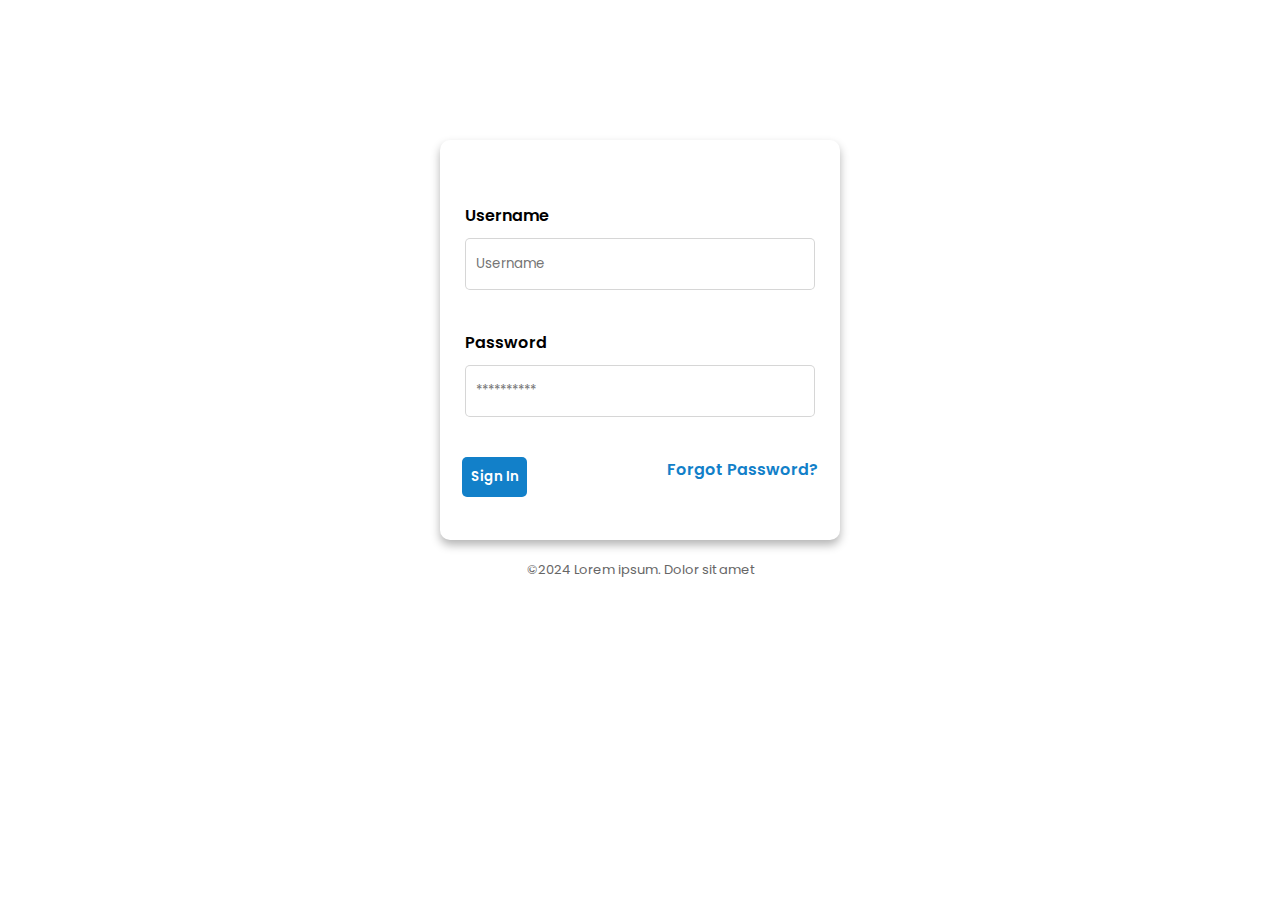
<file: html/index.html>
<!DOCTYPE html>
<html lang="en">
  <head>
    <meta charset="UTF-8" />
    <meta name="viewport" content="width=device-width, initial-scale=1.0" />
    <link rel="preconnect" href="https://fonts.googleapis.com" />
    <link rel="preconnect" href="https://fonts.gstatic.com" crossorigin />
    <link
      href="https://fonts.googleapis.com/css2?family=Montserrat:ital,wght@0,100..900;1,100..900&family=Poppins:wght@400;500;600;700&display=swap"
      rel="stylesheet"
    />
    <link rel="stylesheet" href="/css/style.css" />
    <title>Login Page</title>
  </head>
  <body>
    <div class="main-container">
      <div class="container">
        <form action="Login" method="post">
          <div class="input-filed">
            <label for="User">Username</label>
            <input
              type="username"
              name="username"
              id="username"
              placeholder="Username"
            />
          </div>
        </form>

        <form action="Login" method="post">
          <div class="input-filed">
            <label for="Pass">Password</label>
            <input
              type="password"
              name="password"
              id="password"
              placeholder="**********"
              required
            />
          </div>
        </form>

        <div class="opsi">
          <button>Sign In</button>
          <p><a href="#">Forgot Password?</a></p>
        </div>
      </div>

      <div class="copyright">
        <p>&copy2024 Lorem ipsum. Dolor sit amet</p>
      </div>
    </div>
  </body>
</html>
</file>
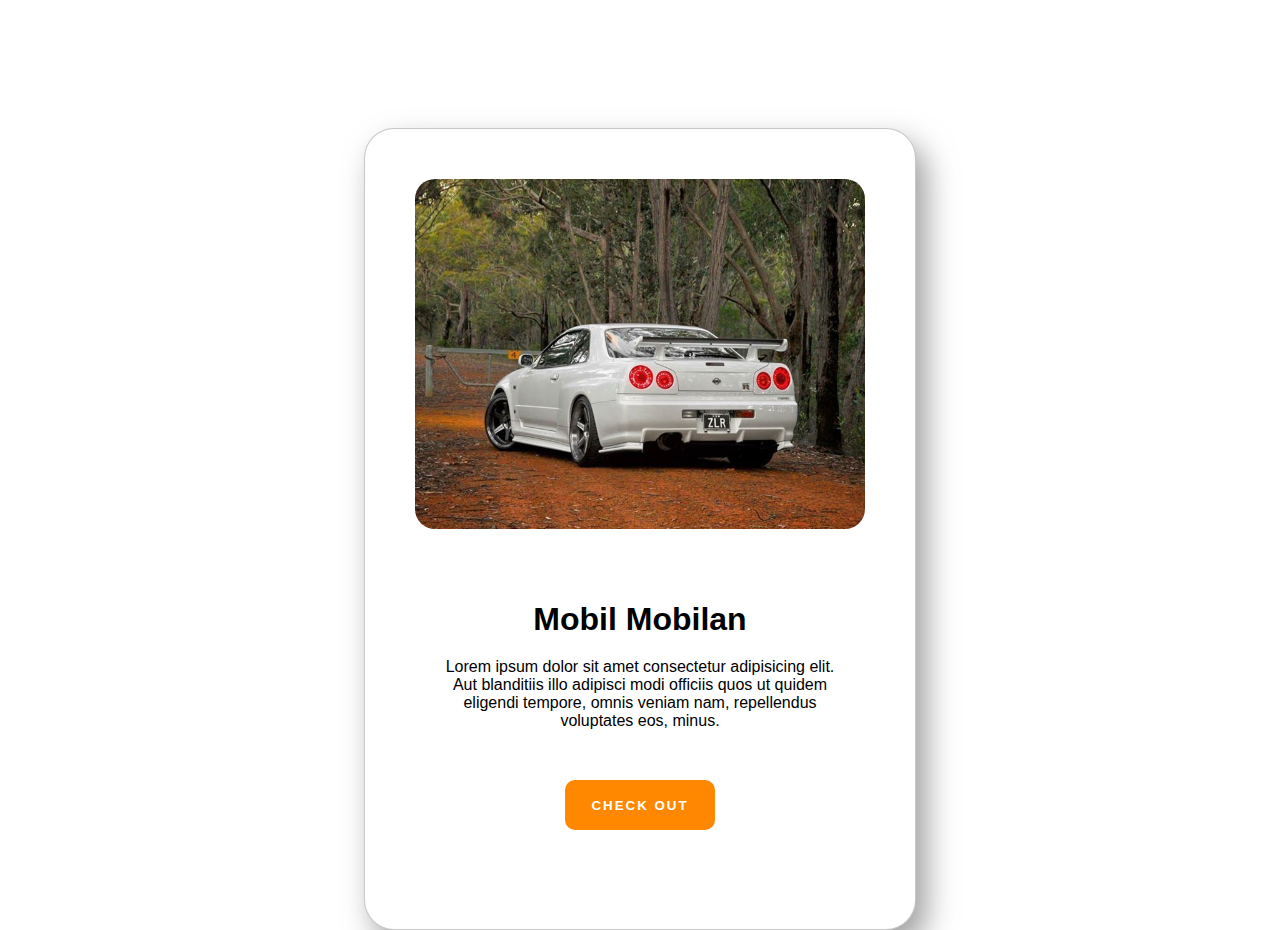
<file: html/card.html>
<!DOCTYPE html>
<html lang="en">
  <head>
    <meta charset="UTF-8" />
    <meta name="viewport" content="width=device-width, initial-scale=1.0" />
    <link rel="stylesheet" href="/css/card.css" />
    <title>Document</title>
  </head>
  <body>
    <div class="card">
      <div class="containner-img">
        <img src="/asset/nisanr34.jpg" alt="" />
      </div>
      <h1>Mobil Mobilan</h1>
      <p>
        Lorem ipsum dolor sit amet consectetur adipisicing elit. Aut blanditiis
        illo adipisci modi officiis quos ut quidem eligendi tempore, omnis
        veniam nam, repellendus voluptates eos, minus.
      </p>

      <button>CHECK OUT</button>
    </div>
  </body>
</html>
</file>
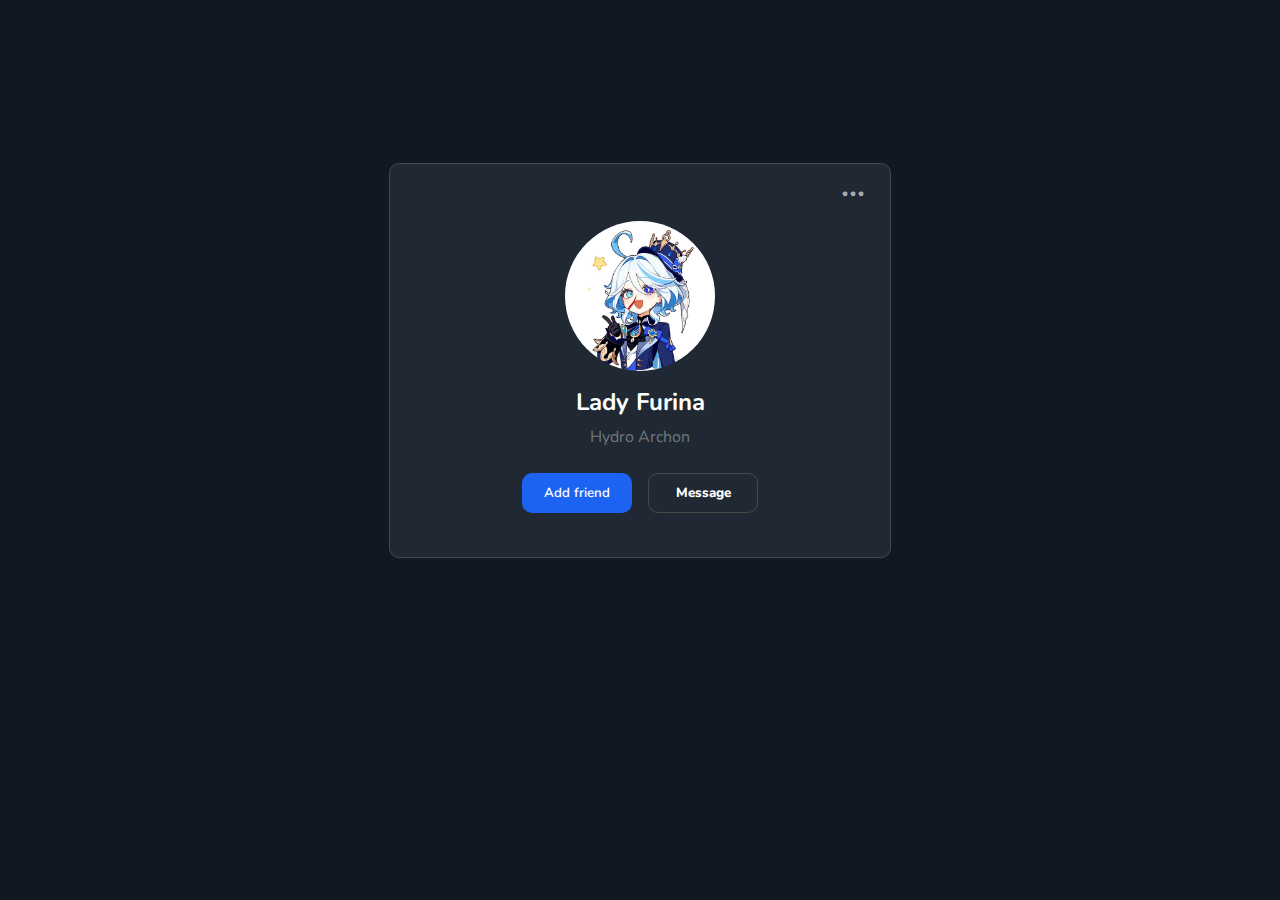
<file: html/index2.html>
<!DOCTYPE html>
<html lang="en">
  <head>
    <meta charset="UTF-8" />
    <meta name="viewport" content="width=device-width, initial-scale=1.0" />
    <link rel="stylesheet" href="/css/style1.css" />
    <link rel="preconnect" href="https://fonts.googleapis.com" />
    <link rel="preconnect" href="https://fonts.gstatic.com" crossorigin />
    <link
      href="https://fonts.googleapis.com/css2?family=Nunito:ital,wght@0,200..1000;1,200..1000&display=swap"
      rel="stylesheet"
    />
    <title>Profil Picture</title>
  </head>
  <body>
    <div class="main-container">
      <div class="nav">
        <h1>...</h1>

        <ul class="hover">
          <li><a href="#">Edit</a></li>
          <li><a href="#">Export Data</a></li>
          <li><a href="#">Delete</a></li>
        </ul>
      </div>

      <div class="container">
        <div class="lingkaran">
          <img src="/asset/furina.jpg" alt="" />
        </div>
        <h2>Lady Furina</h2>
        <p>Hydro Archon</p>

        <div class="button">
          <button class="blue">Add friend</button>
          <button class="black">Message</button>
        </div>
      </div>
    </div>
  </body>
</html>
</file>
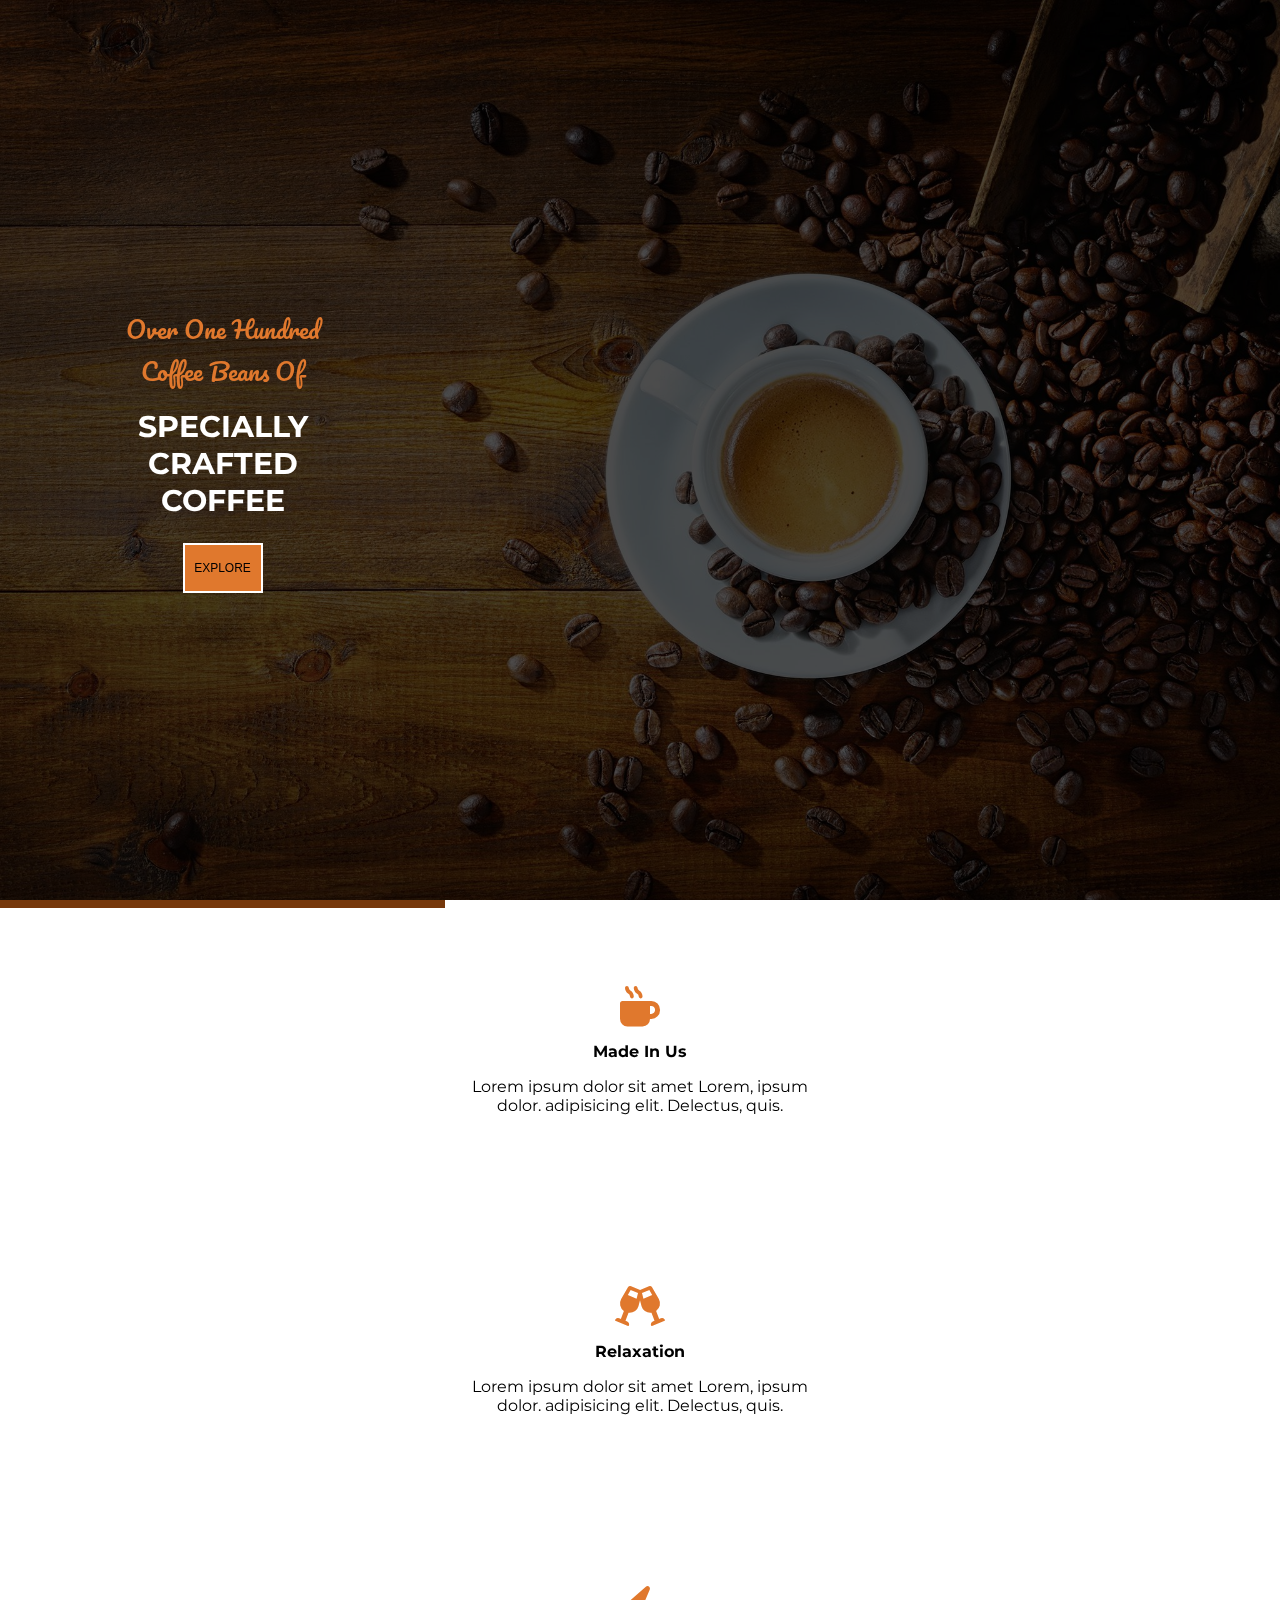
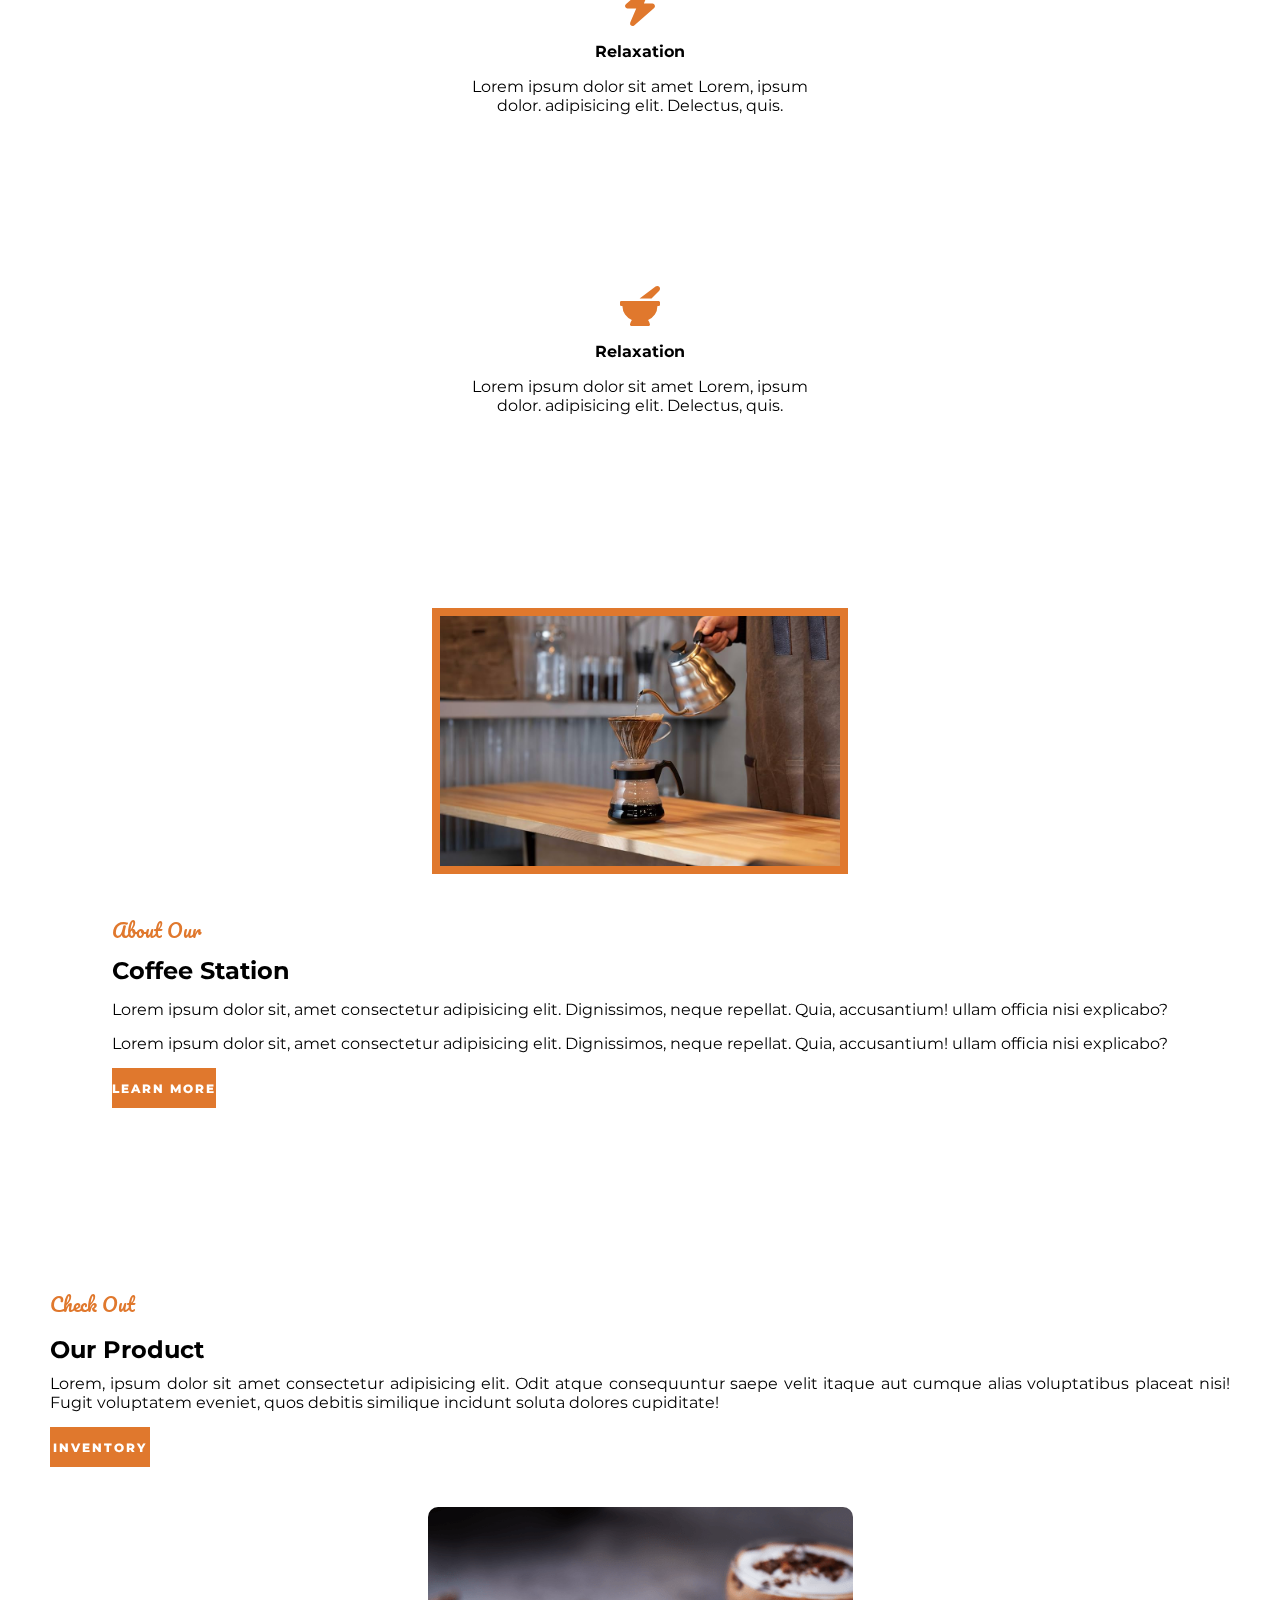
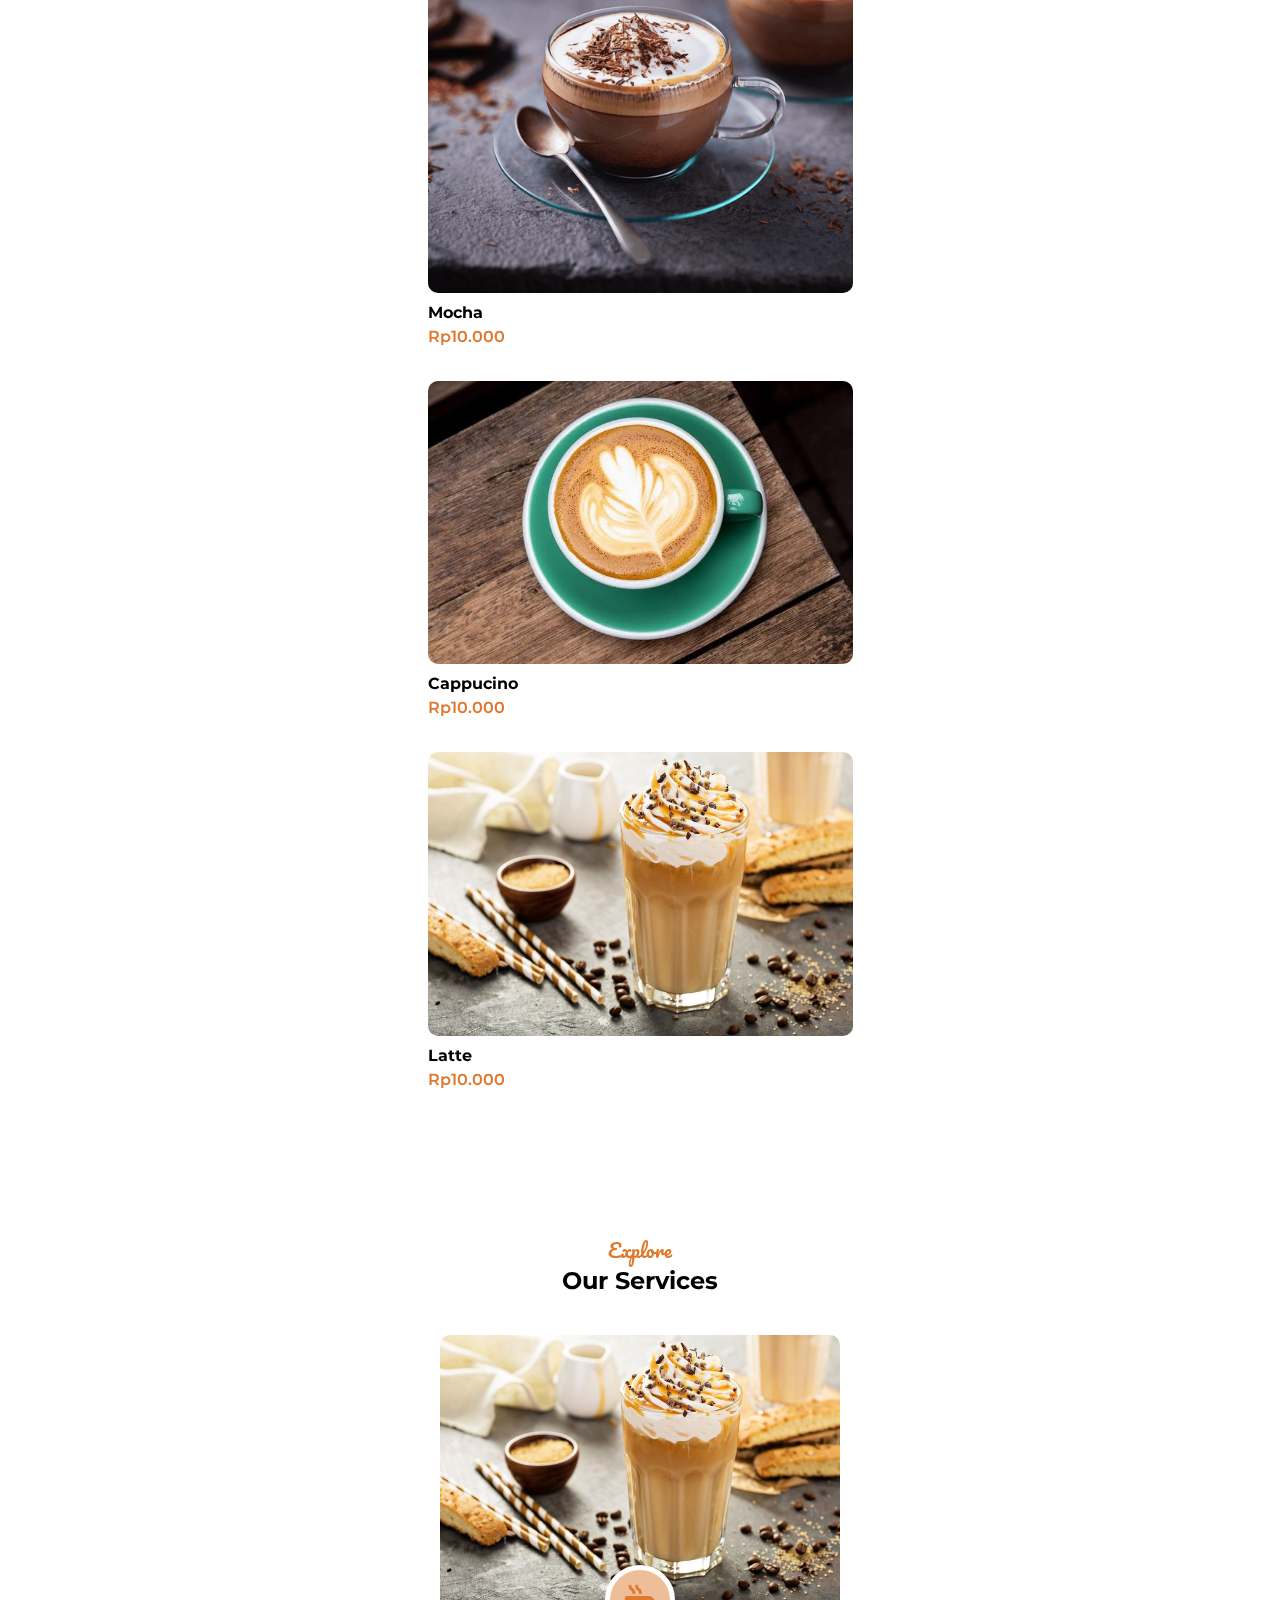
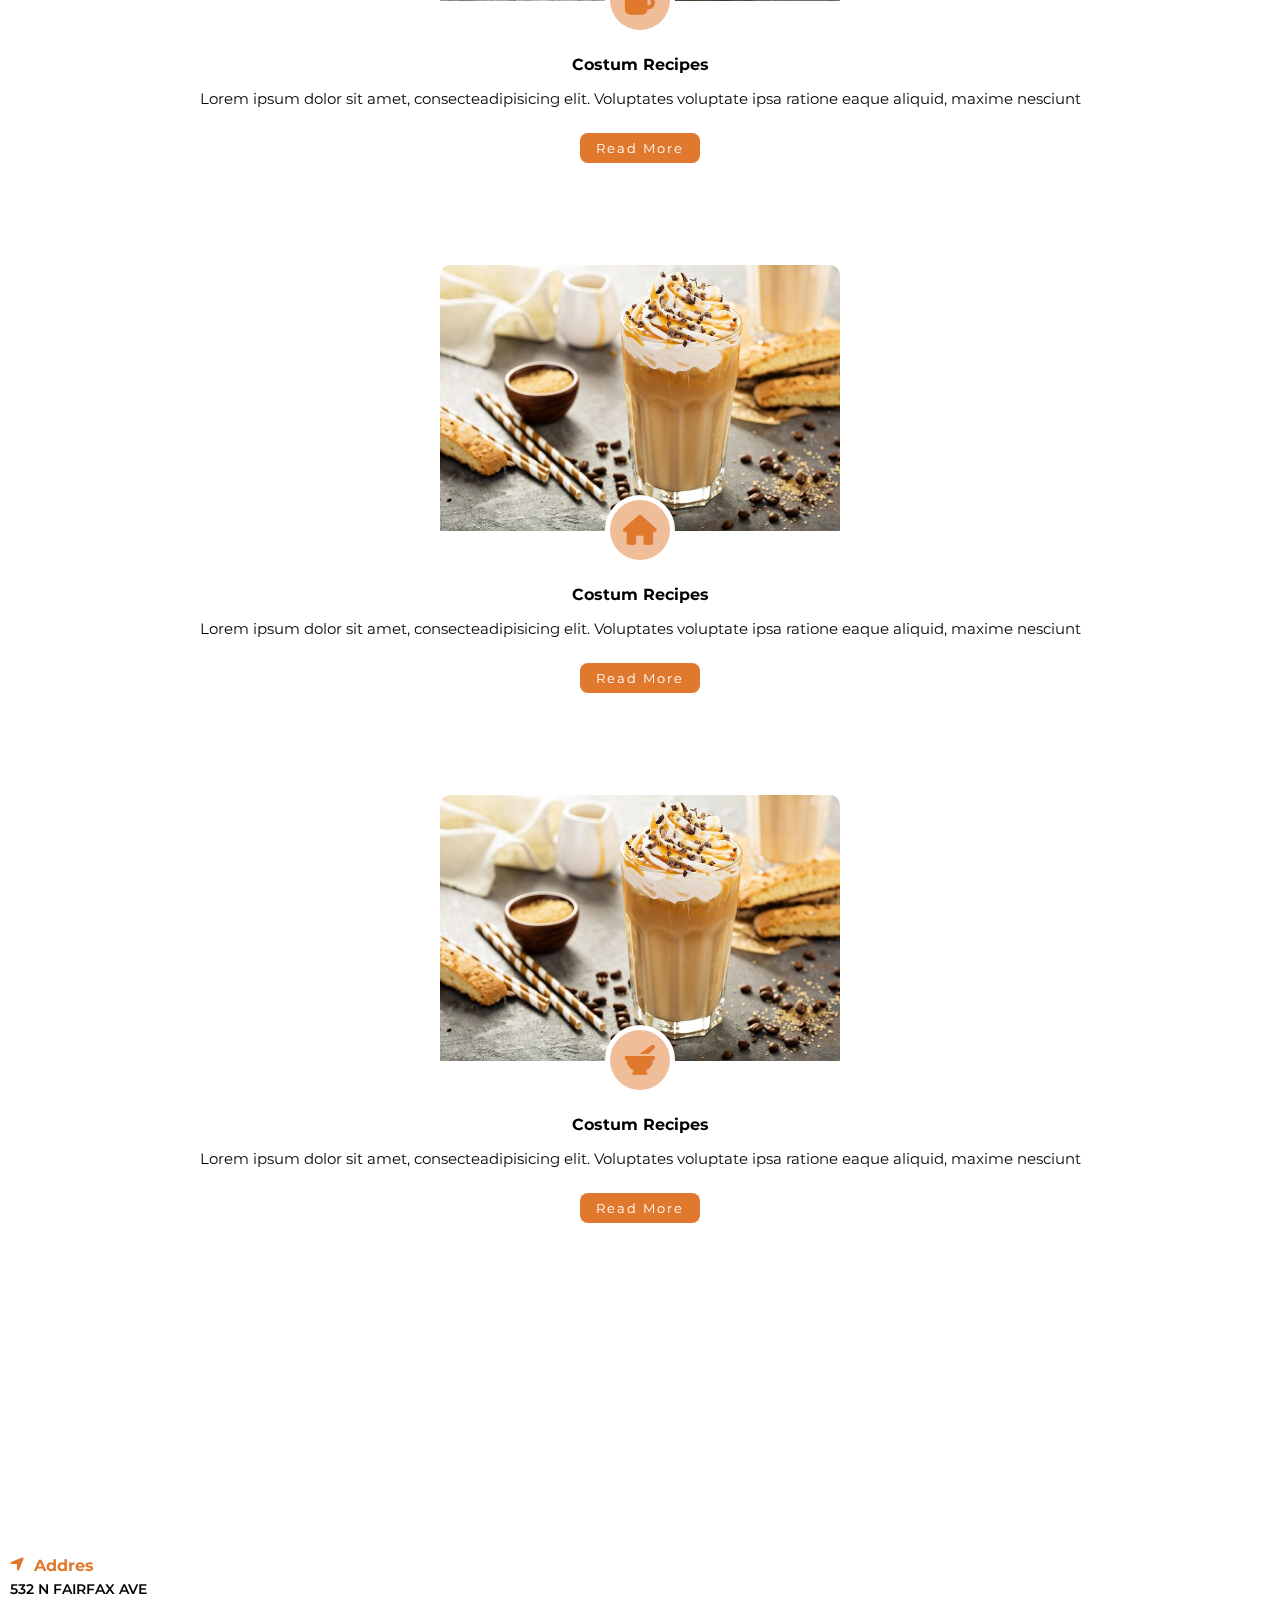
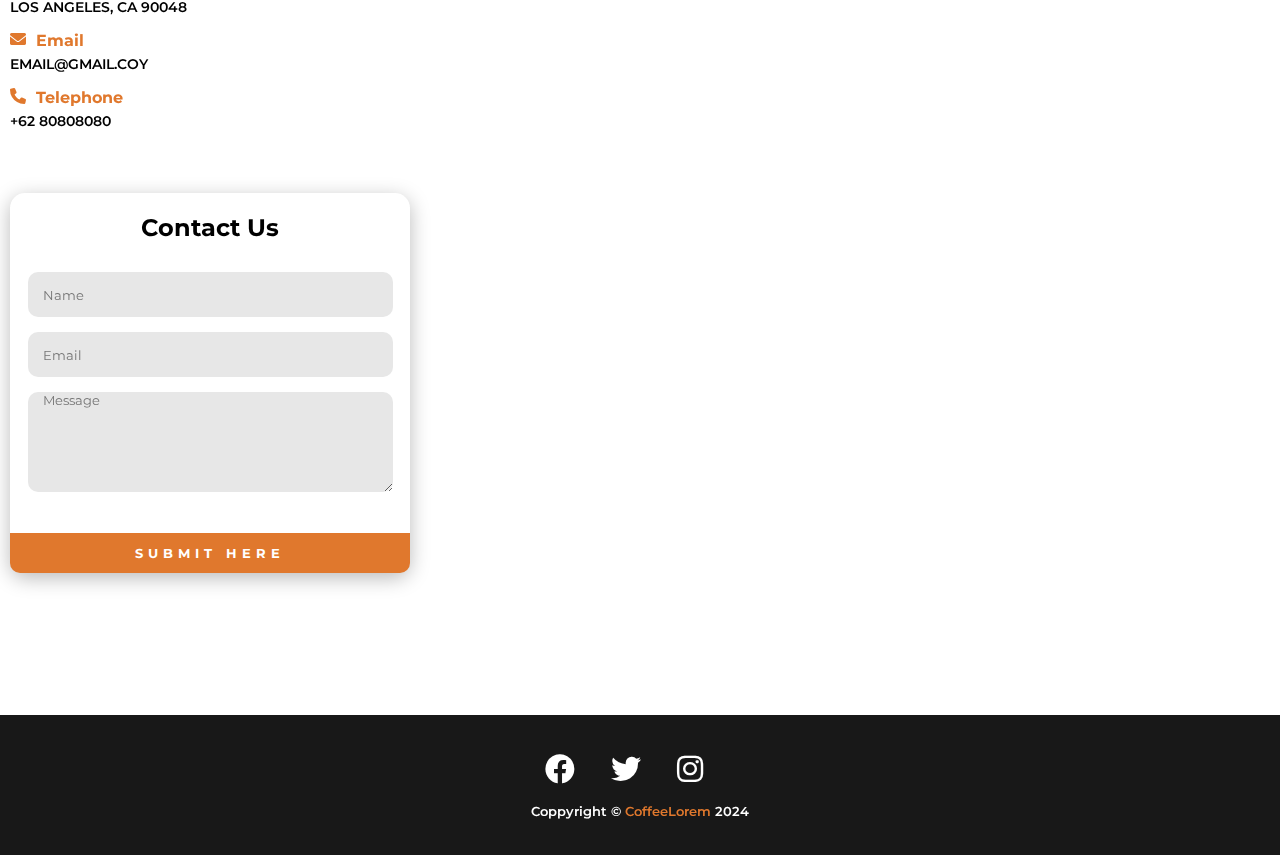
<file: html/landingpage.html>
<!DOCTYPE html>
<html lang="en">
  <head>
    <meta charset="UTF-8" />
    <meta name="viewport" content="width=device-width, initial-scale=1.0" />
    <link
      rel="stylesheet"
      href="https://cdnjs.cloudflare.com/ajax/libs/font-awesome/6.0.0-beta3/css/all.min.css"
    />
    <link rel="preconnect" href="https://fonts.googleapis.com" />
    <link rel="preconnect" href="https://fonts.gstatic.com" crossorigin />
    <link
      href="https://fonts.googleapis.com/css2?family=Borel&family=Montserrat:ital,wght@0,100..900;1,100..900&family=Pacifico&display=swap"
      rel="stylesheet"
    />
    <link rel="stylesheet" href="/css/landingpage.css" />
    <title>Coffee</title>
  </head>
  <body>
    <!-- Nav Bar -->
    <nav></nav>
    <!-- Nav Bar -->

    <!-- Header -->
    <header>
      <div class="head-container">
        <div class="head">
          <div class="description">
            <h2>Over One Hundred<br />Coffee Beans Of</h2>
            <h1>SPECIALLY<br />CRAFTED<br />COFFEE</h1>
          </div>

          <div class="btn">
            <button>EXPLORE</button>
          </div>
        </div>
      </div>
    </header>
    <!-- Header -->

    <!-- Main -->
    <main>
      <div class="about">
        <div class="card-about">
          <div class="card-description">
            <i class="fa-solid fa-mug-hot"></i>
            <h4>Made In Us</h4>
            <p>
              Lorem ipsum dolor sit amet Lorem, ipsum<br />dolor. adipisicing
              elit. Delectus, quis.
            </p>
          </div>
        </div>

        <div class="card-about">
          <div class="card-description">
            <i class="fa-solid fa-champagne-glasses"></i>
            <h4>Relaxation</h4>
            <p>
              Lorem ipsum dolor sit amet Lorem, ipsum<br />
              dolor. adipisicing elit. Delectus, quis.
            </p>
          </div>
        </div>

        <div class="card-about">
          <div class="card-description">
            <i class="fa-solid fa-bolt"></i>
            <h4>Relaxation</h4>
            <p>
              Lorem ipsum dolor sit amet Lorem, ipsum <br />dolor. adipisicing
              elit. Delectus, quis.
            </p>
          </div>
        </div>

        <div class="card-about">
          <div class="card-description">
            <i class="fas fa-mortar-pestle"></i>
            <h4>Relaxation</h4>
            <p>
              Lorem ipsum dolor sit amet Lorem, ipsum <br />dolor. adipisicing
              elit. Delectus, quis.
            </p>
          </div>
        </div>

        <div class="more">
          <div class="kotak">
            <img src="/asset/coffee.jpg" alt="img" />
          </div>

          <div class="more-description">
            <h3>About Our</h3>
            <h2>Coffee Station</h2>
            <p>
              Lorem ipsum dolor sit, amet consectetur adipisicing elit.
              Dignissimos, neque repellat. Quia, accusantium! ullam officia nisi
              explicabo?
            </p>

            <p>
              Lorem ipsum dolor sit, amet consectetur adipisicing elit.
              Dignissimos, neque repellat. Quia, accusantium! ullam officia nisi
              explicabo?
            </p>

            <button>LEARN MORE</button>
          </div>
        </div>
      </div>

      <div class="check-out">
        <div class="checkout-description">
          <h3>Check Out</h3>
          <h2>Our Product</h2>
          <p>
            Lorem, ipsum dolor sit amet consectetur adipisicing elit. Odit atque
            consequuntur saepe velit itaque aut cumque alias voluptatibus
            placeat nisi! Fugit voluptatem eveniet, quos debitis similique
            incidunt soluta dolores cupiditate!
          </p>

          <button>INVENTORY</button>
        </div>

        <div class="container-card">
          <div class="card-produk">
            <div class="card-img">
              <img src="/asset/Mocha-1fc71f7.png" alt="" />
            </div>

            <div class="card-produk-desc">
              <h4>Mocha</h4>
              <p>Rp10.000</p>
            </div>
          </div>

          <div class="card-produk">
            <div class="card-img">
              <img src="/asset/Cappucino.jpg" alt="" />
            </div>

            <div class="card-produk-desc">
              <h4>Cappucino</h4>
              <p>Rp10.000</p>
            </div>
          </div>
          <div class="card-produk">
            <div class="card-img">
              <img src="/asset/latte.jpg" alt="" />
            </div>

            <div class="card-produk-desc">
              <h4>Latte</h4>
              <p>Rp10.000</p>
            </div>
          </div>
        </div>
      </div>

      <div class="services">
        <div class="card-container-service">
          <h3>Explore</h3>
          <h2>Our Services</h2>
          <div class="card-service">
            <div class="service-img">
              <img src="/asset/latte.jpg" alt="img" />
            </div>
            <div class="container-circle">
              <div class="circle">
                <i class="fa-solid fa-mug-hot"></i>
              </div>
            </div>
            <div class="service-description">
              <h4>Costum Recipes</h4>
              <p>
                Lorem ipsum dolor sit amet, consecteadipisicing elit. Voluptates
                voluptate ipsa ratione eaque aliquid, maxime nesciunt
              </p>
            </div>
            <button>Read More</button>
          </div>
        </div>
      </div>

      <div class="services">
        <div class="card-container-service">
          <div class="card-service">
            <div class="service-img">
              <img src="/asset/latte.jpg" alt="img" />
            </div>
            <div class="container-circle">
              <div class="circle">
                <i class="fas fa-home fa-fw"></i>
              </div>
            </div>
            <div class="service-description">
              <h4>Costum Recipes</h4>
              <p>
                Lorem ipsum dolor sit amet, consecteadipisicing elit. Voluptates
                voluptate ipsa ratione eaque aliquid, maxime nesciunt
              </p>
            </div>
            <button>Read More</button>
          </div>
        </div>
      </div>

      <div class="services">
        <div class="card-container-service">
          <div class="card-service">
            <div class="service-img">
              <img src="/asset/latte.jpg" alt="img" />
            </div>
            <div class="container-circle">
              <div class="circle">
                <i class="fas fa-mortar-pestle"></i>
              </div>
            </div>
            <div class="service-description">
              <h4>Costum Recipes</h4>
              <p>
                Lorem ipsum dolor sit amet, consecteadipisicing elit. Voluptates
                voluptate ipsa ratione eaque aliquid, maxime nesciunt
              </p>
            </div>
            <button>Read More</button>
          </div>
        </div>
      </div>

      <div class="contact-container">
        <div class="contact">
          <div class="contact-addres">
            <div class="top">
              <i class="fas fa-location-arrow"></i>
              <h4>Addres</h4>
            </div>
            <p>532 N FAIRFAX AVE <br />LOS ANGELES, CA 90048</p>
          </div>
          <div class="contact-email">
            <div class="top">
              <i class="fas fa-envelope"></i>
              <h4>Email</h4>
            </div>
            <p>EMAIL@GMAIL.COY</p>
          </div>
          <div class="contact-telephone">
            <div class="top">
              <i class="fas fa-phone"></i>
              <h4>Telephone</h4>
            </div>
            <p>+62 80808080</p>
          </div>
        </div>

        <div class="container-form">
        <div class="form-card">
          <h2>Contact Us</h2>
          <form>
            <div class="form-input">
              <input type="text" placeholder="Name" name="name" />
              <input type="email" placeholder="Email" name="email" />
              <textarea name="message" placeholder="Message"></textarea>
            </div>
          </div>


            <div class="submit-btn">
              <button type="submit">SUBMIT HERE</button>
            </div>
          </form>
        </div>
      </div>
    </main>
    <!-- Main -->

    <!-- Footer -->
     <footer>
      <div class="container-footer">
        <div class="footer-social-media">
          <a href="#"><i class="fab fa-facebook"></i></a>
          <a href="#"><i class="fab fa-twitter"></i></a>
          <a href="#"><i class="fab fa-instagram"></i></a>
        </div>

        <div class="copyright">
          Coppyright &copy <span  style="color: rgb(224, 120, 45);">CoffeeLorem</span> 2024
        </div>
      </div>
     </footer>
    <!-- Footer -->
  </body>
</html>
</file>
<file: css/style.css>
* {
  padding: 0;
  margin: 0;
  font-family: "Poppins", sans-serif;
}

body {
  display: flex;
  justify-content: center;
  align-items: center;
  min-height: 80vh;
}

.container {
  box-shadow: 0px 5px 10px 0px rgb(180, 180, 180);
  min-height: 400px;
  min-width: 400px;
  border-radius: 10px;
  display: flex;
  flex-direction: column;
  justify-content: center;
  align-items: center;
}

form .input-filed {
  display: flex;
  flex-direction: column;
  min-width: 350px;
  padding: 20px;
}

label {
  padding-bottom: 10px;
  font-weight: 600;
}

.input-filed input[type="username"],
.input-filed input[type="password"] {
  min-height: 50px;
  border: 1px solid rgba(128, 128, 128, 0.322);
  border-radius: 5px;
  padding-left: 10px;
}

.opsi {
  display: flex;
  gap: 140px;
  font-weight: 600;
  padding-top: 20px;
}

.opsi button {
  border: none;
  background-color: rgb(18, 128, 201);
  min-width: 65px;
  min-height: 40px;
  border-radius: 5px;
  color: white;
  font-weight: 600;
}

/* #kotak{
    display: none;
}

#button:hover #kotak{
    display: block;
} */

.opsi p a {
  text-decoration: none;
  color: rgb(18, 128, 201);
}

.copyright {
  display: flex;
  justify-content: center;
  font-size: small;
  padding-top: 20px;
  color: rgb(102, 102, 102);
}
</file>
<file: css/card.css>
* {
  padding: 0;
  margin: 0;
}

.card {
  margin: auto;
  margin-top: 10%;
  background-color: #fff;
  width: 450px;
  height: 700px;
  border: 1px solid rgba(116, 116, 116, 0.397);
  border-radius: 30px;
  padding: 50px;
  text-align: center;
  box-shadow: 10px 15px 30px rgba(100, 100, 100, 0.637);
  transition: 500ms;
}

.card:hover {
  scale: 1.1;
  box-shadow: 3px 3px 40px rgba(100, 100, 100, 0.637);
}

.containner-img {
  border: px rgb(255, 136, 0);
  border-radius: 20px;
  width: 450px;
  height: 350px;
  margin-bottom: 8vh;
  overflow: hidden;
}

img {
  width: 100%;
  height: 100%;
  object-fit: cover;
}

h1,
p {
  font-family: sans-serif;
  margin: 20px 0;
  padding: 0 25px;
}

h1 {
  font-weight: 800;
}

button {
  width: 150px;
  height: 50px;
  margin-top: 30px;
  border: none;
  border-radius: 10px;
  background-color: rgb(255, 136, 0);
  font-family: sans-serif;
  font-weight: 600;
  color: #fff;
  letter-spacing: 2px;
}
</file>
<file: css/style1.css>
* {
  padding: 0;
  margin: 0;
  font-family: "Nunito", sans-serif;
}

body {
  background-color: #101822;
  display: flex;
  justify-content: center;
  align-items: center;
  min-height: 80vh;
}

.main-container {
  background-color: #202933;
  border: 1px solid rgb(73, 72, 72);
  border-radius: 10px;
}

.container {
  display: flex;
  flex-direction: column;
  justify-content: center;
  align-items: center;
  min-width: 500px;
  min-height: 350px;
}

.nav {
  display: flex;
  justify-content: end;
  color: rgb(172, 170, 170);
  padding-right: 25px;
  position: relative;
}

.nav h1 {
  cursor: pointer;
}

.hover {
  display: none;
  background-color: #5f6b79;
  list-style: none;
  width: 150px;
  height: 100px;
  align-content: center;
  border-radius: 8px;
  position: absolute;
  top: 100%;
  left: 50%;
  transform: translate(95%);
}

.hover li a {
  text-decoration: none;
  color: white;
  padding-left: 20px;
}

.nav:hover .hover {
  display: block;
}

.lingkaran {
  background-color: white;
  width: 150px;
  height: 150px;
  border-radius: 100%;
  display: flex;
  justify-content: center;
  align-items: center;
  overflow: hidden;
}

.lingkaran img {
  width: 100%;
  height: 100%;
  object-fit: cover;
  transition: 300ms;
}
.lingkaran img:hover {
  width: 100%;
  height: 100%;
  object-fit: cover;
  scale: 1.5;
  transform: rotate(15deg);
}

.container h2 {
  color: white;
  padding-top: 15px;
  padding-bottom: 8px;
}

.container p {
  color: rgba(253, 253, 253, 0.37);
  padding-bottom: 25px;
}

.button {
  display: flex;
  gap: 1rem;
  padding-bottom: 30px;
}

.button .blue {
  min-width: 110px;
  min-height: 40px;
  border: 0px solid #1c63f2;
  border-radius: 10px;
  background-color: #1c63f2;
  color: white;
  font-weight: 600;
}
.button .blue:hover {
  min-width: 110px;
  min-height: 40px;
  border: 0px solid #1c63f2;
  border-radius: 10px;
  background-color: rgb(20, 214, 30);
  color: white;
  font-weight: 600;
  transition: 200ms;
}

.button .black {
  min-width: 110px;
  min-height: 40px;
  border: 1px solid rgb(73, 72, 72);
  border-radius: 10px;
  background-color: transparent;
  color: white;
  font-weight: 800;
  transition: 200ms;
}
.button .black:hover {
  min-width: 110px;
  min-height: 40px;
  border: 1px solid rgb(73, 72, 72);
  border-radius: 10px;
  background-color: white;
  color: #101822;
  font-weight: 800;
}
</file>
<file: css/landingpage.css>
* {
  padding: 0;
  margin: 0;
}

body {
  background-image: url(/asset/cofee-bg.jpg);
  background-size: cover;
  background-position: right;
  background-repeat: no-repeat;
  backdrop-filter: brightness(30%);
  height: 100vh;
  background-attachment: fixed;
  min-width: 425px;
}

main {
  background-color: #fff;
}

.head-container {
  max-width: 425px;
  min-height: 100vh;
  display: flex;
  justify-content: center;
  text-align: center;
  border-bottom: 8px solid rgb(118, 56, 11);
  padding: 0 10px;
}

.head {
  display: flex;
  flex-direction: column;
  gap: 1.5rem;
  justify-content: center;
  align-items: center;
}

.description {
  display: flex;
  flex-direction: column;
  gap: 1rem;
}

.description h2 {
  color: rgb(224, 120, 45);
  font-family: "Pacifico", sans-serif;
  font-weight: 500;
}

.description h1 {
  color: #fff;
  font-family: "Montserrat", sans-serif;
  font-size: 30px;
}

.btn button {
  height: 50px;
  width: 80px;
  border: 2px solid white;
  background-color: rgb(224, 120, 45);
  font-size: 12px;
}

.about {
  background-color: #fff;
  min-width: 425px;
  min-height: 100vh;
  display: flex;
  flex-direction: column;
  padding: 0 10px;
}

.card-about {
  display: flex;
  justify-content: center;
  align-items: center;
  text-align: center;
  min-height: 300px;
  min-width: 425px;
  background-color: rgb(255, 255, 255);
}

.card-description {
  font-family: "Montserrat", sans-serif;
  display: flex;
  flex-direction: column;
  gap: 1rem;
}

.card-about i {
  color: rgb(224, 120, 45);
  font-size: 40px;
}

.more {
  display: flex;
  flex-direction: column;
  justify-content: center;
  align-items: center;
  min-width: 425px;
  padding: 0 10px;
  /* padding-top: 45px; */
  margin-top: 100px;
}

.more .kotak {
  background-color: gold;
  border: 8px solid rgb(224, 120, 45);
  width: 400px;
  height: 250px;
  display: flex;
  justify-content: center;
  align-items: center;
  overflow: hidden;
}

.more .kotak img {
  min-width: 100%;
  min-height: 100%;
  object-fit: cover;
}

.more .more-description {
  padding: 40px;
  text-align: justify;
}

.more-description h3 {
  color: rgb(224, 120, 45);
  font-family: "Pacifico", sans-serif;
  font-weight: 500;
  padding-bottom: 10px;
}

.more-description h2,
p {
  font-family: "Montserrat", sans-serif;
  padding-bottom: 15px;
}

.more-description button {
  min-width: 100px;
  min-height: 40px;
  font-family: "Montserrat", sans-serif;
  font-size: 12px;
  font-weight: 800;
  letter-spacing: 2px;
  background-color: rgb(224, 120, 45);
  color: #fff;
  border: none;
}

.check-out {
  display: flex;
  flex-direction: column;
  justify-content: center;
  align-items: center;
  min-width: 425px;
  padding: 0 10px;
  /* padding-top: 45px; */
  margin-top: 100px;
  margin-bottom: 100px;
}

.check-out .checkout-description {
  padding: 40px;
  text-align: justify;
}

.checkout-description h2 {
  font-family: "Montserrat", sans-serif;
  padding-bottom: 10px;
}

.checkout-description h3 {
  color: rgb(224, 120, 45);
  font-family: "Pacifico", sans-serif;
  font-weight: 500;
  padding-bottom: 15px;
}
.checkout-description p {
  font-family: "Montserrat", sans-serif;
  padding-bottom: 15px;
}

.checkout-description button {
  min-width: 100px;
  min-height: 40px;
  font-family: "Montserrat", sans-serif;
  font-size: 12px;
  font-weight: 800;
  letter-spacing: 2px;
  background-color: rgb(224, 120, 45);
  color: #fff;
  border: none;
}

.container-card {
  max-width: 425px;
}
.card-produk {
  min-width: 400px;
  margin-bottom: 10px;
}

.card-produk .card-img {
  width: 100%;
  height: auto;
  overflow: hidden;
  border-radius: 10px;
}

img {
  display: block;
  width: 100%;
}

.card-produk .card-produk-desc {
  font-family: "Montserrat", sans-serif;
  padding: 10px 0;
}

.card-produk-desc h4 {
  padding-bottom: 5px;
}
.card-produk-desc p {
  font-weight: 600;
  color: rgb(224, 120, 45);
}

.services {
  min-width: 425px;
  display: flex;
  justify-content: center;
  align-content: center;
  padding: 0 10px;
}

.services h2 {
  font-family: "Montserrat", sans-serif;
  margin-bottom: 40px;
}
.services h3 {
  font-weight: 500;
  font-family: "Pacifico", sans-serif;
  color: rgb(224, 120, 45);
}

.services .card-container-service {
  display: flex;
  justify-content: center;
  flex-direction: column;
  align-items: center;
  padding: 10px 40px;
}

.card-service {
  background-color: #fff;
  border-radius: 10px;
  display: flex;
  flex-direction: column;
  min-width: 400px;
  min-height: 510px;
  align-items: center;
  position: relative;
}

.service-img {
  width: 400px;
  height: 275px;
  overflow: hidden;
  border-radius: 10px;
}

.service-img img {
  object-fit: cover;
  width: 100%;
}
.container-circle {
  background-color: #fff;
  border: 5px solid #fff;
  border-radius: 100%;
  width: 60px;
  height: 60px;
  display: flex;
  justify-content: center;
  align-items: center;
  position: absolute;
  bottom: 210px;
}
.circle {
  background-color: rgba(224, 120, 45, 0.486);
  display: inline;
  border-radius: 100%;
  width: 60px;
  height: 60px;
  display: flex;
  justify-content: center;
  align-items: center;
}
.circle i {
  font-size: 30px;
  color: rgb(224, 120, 45);
}

.service-description {
  text-align: center;
  padding-top: 45px;
  font-family: "Montserrat", sans-serif;
}

.service-description h4 {
  font-family: "Montserrat";
}
.service-description p {
  font-size: 15px;
  padding: 15px;
}

.card-service button {
  margin-top: 10px;
  min-width: 120px;
  min-height: 30px;
  background-color: rgb(224, 120, 45);
  border: 0;
  border-radius: 8px;
  color: #fff;
  font-family: "Montserrat", sans-serif;
  letter-spacing: 2px;
  font-size: 13px;
}
.contact-container {
  font-family: "Montserrat", sans-serif;
  min-width: 425px;
  min-height: auto;
  padding: 0 10px;
  /* padding: 40px; */
  margin-top: 100px;
  height: 100vh;
  display: flex;
  flex-direction: column;
  justify-content: center;
  gap: 3rem;
}

.contact .top {
  min-width: 425px;
  display: flex;
  gap: 10px;
  color: rgb(224, 120, 45);
  padding-bottom: 5px;
}

.contact p {
  font-weight: 600;
  font-size: 14px;
}

.container-form {
  background-color: #fff;
  width: 400px;
  min-height: 380px;
  position: relative;
  border-radius: 15px;
  box-shadow: 0px 5px 20px #00000046;
}
.form-card {
  min-width: 400px;
  align-items: center;
  display: flex;
  flex-direction: column;
  /* background-color: gold; */
  padding-top: 20px;
}
.form-input {
  /* background-color: aqua; */
  display: flex;
  flex-direction: column;
  gap: 15px;
  padding-top: 30px;
  align-items: center;
}

input[type="text"],
input[type="email"] {
  min-height: 45px;
  border: 0;
  background-color: #e7e7e7;
  border-radius: 10px;
  padding-left: 15px;
  font-family: "Montserrat", sans-serif;
  width: 350px;
}

.form-input textarea {
  min-height: 100px;
  border: 0;
  background-color: #e7e7e7;
  border-radius: 10px;
  padding-left: 15px;
  font-family: "Montserrat", sans-serif;
  width: 350px;
  /* min-height: 100px;
  width: 350px;
  border: 0;
  border-radius: 10px;
  background-color: #e7e7e7;
  padding-left: 15px;
  padding-top: 15px;
  font-family: "Montserrat", sans-serif;
  box-sizing: border-box; */
}

.input input::placeholder {
  padding-left: 15px;
}

.container-form button {
  min-width: 100%;
  min-height: 40px;
  border: none;
  border-radius: 0 0 10px 10px;
  background-color: rgb(224, 120, 45);
  font-family: "Montserrat", sans-serif;
  color: #fff;
  font-weight: bold;
  letter-spacing: 5px;
  position: absolute;
  bottom: 0;
}

.container-footer {
  background-color: rgb(24, 24, 24);
  font-family: "Montserrat", sans-serif;
  min-height: 100px;
  min-width: 425px;
  display: flex;
  flex-direction: column;
  gap: 15px;
  justify-content: center;
  align-items: center;
  padding: 20px 0;
}
footer {
  min-width: 425px;
}
.footer-social-media a {
  color: #fff;
  font-size: 30px;
  letter-spacing: 2rem;
  text-decoration: none;
}

.copyright {
  color: #fff;
  font-weight: 600;
  font-size: 13px;
}
</file>
